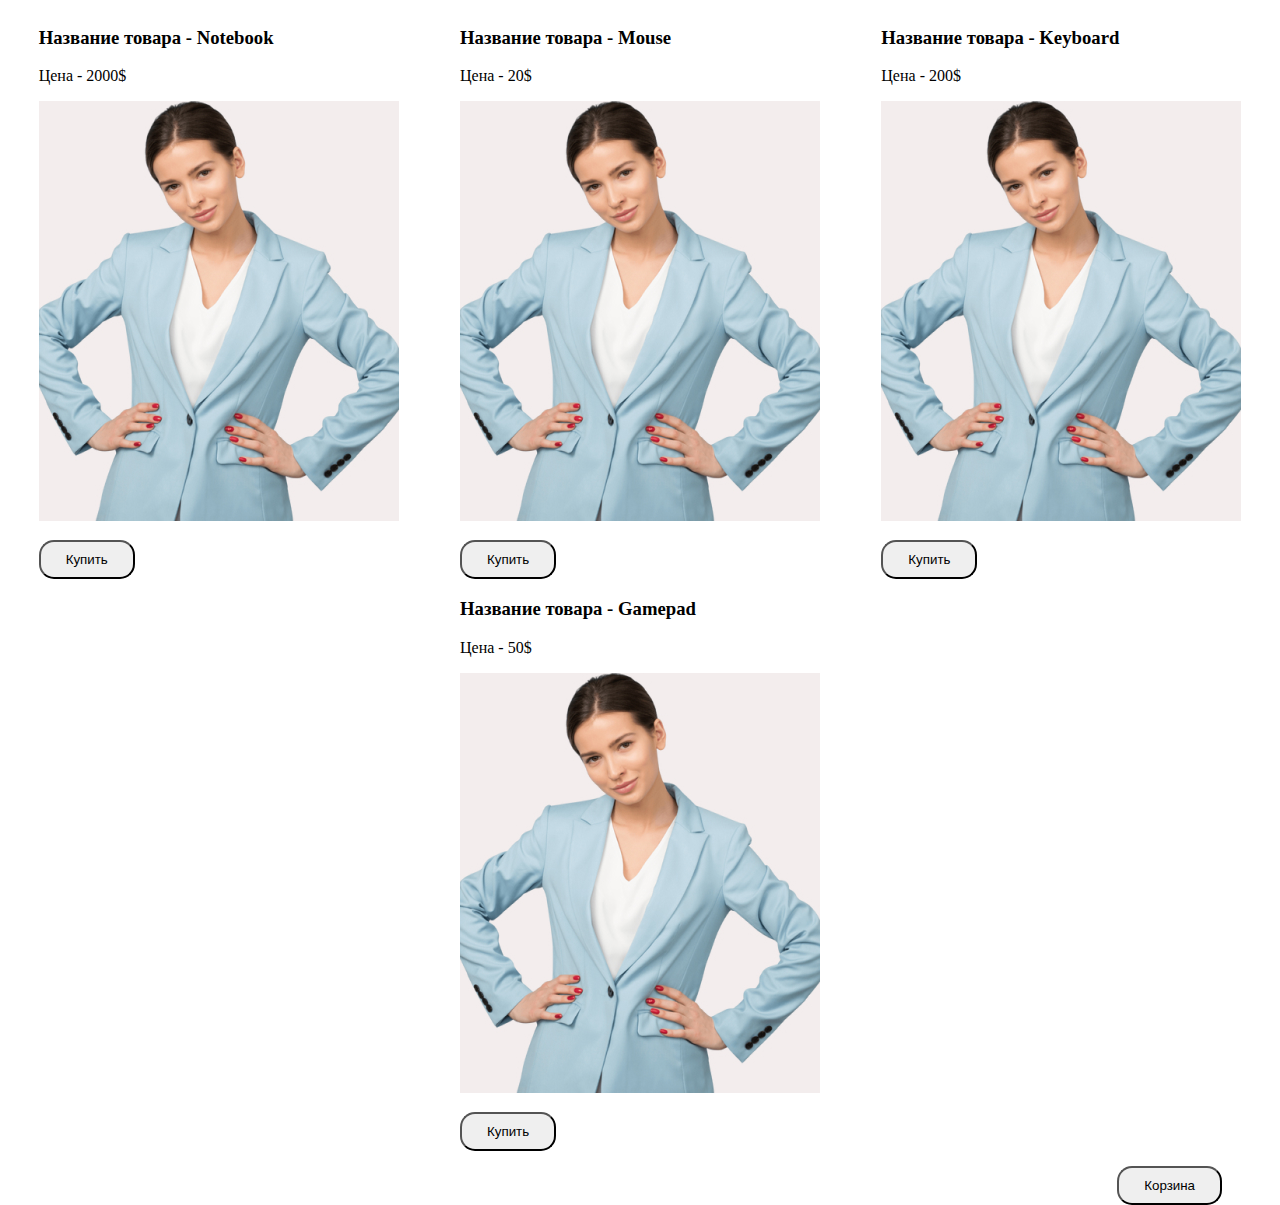
<file: lesson 1/project/index.html>
<!DOCTYPE html>
<html lang="en">

<head>
    <meta charset="UTF-8">
    <link rel="stylesheet" href="style.css">
    <title>Интернет-магазин</title>
</head>

<body>
    <main class="container">
        <div class="products container"></div>
        <button class="btn-cart" type="button">Корзина</button>
    </main>
    <script src="js/main(rework).js"></script>
</body>

</html>
</file>
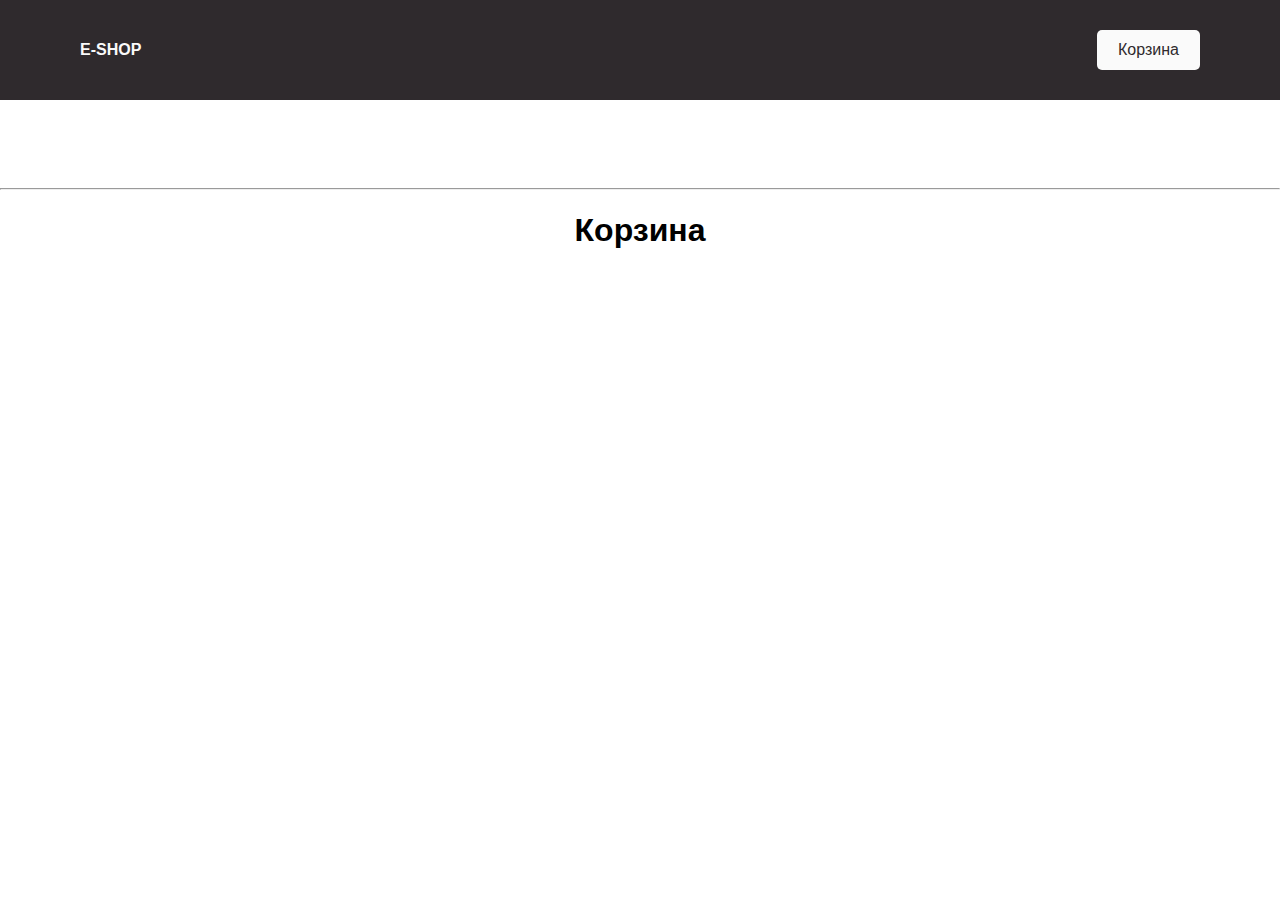
<file: lesson 3/project/index.html>
<!DOCTYPE html>
<html lang="en">

<head>
    <meta charset="UTF-8">
    <title>Интернет-магазин</title>
    <link rel="stylesheet" href="css/normalize.css">
    <link rel="stylesheet" href="css/style.css">
</head>

<body>
    <header>
        <div class="logo">E-shop</div>
        <button class="btn-cart" type="button">Корзина</button>
    </header>
    <main>
        <div class="products"></div>
        <hr>
        <h1 class="titleBasket">Корзина</h1>
        <div class="productsInBasket"></div>
    </main>

    <!--beforestart-->
    <!--<p>-->
    <!--afterstart-->
    <!--<span></span>-->
    <!--beforeend-->
    <!--</p> -->
    <!--afterend-->
    <script src="js/main.js"></script>
</body>

</html>
</file>
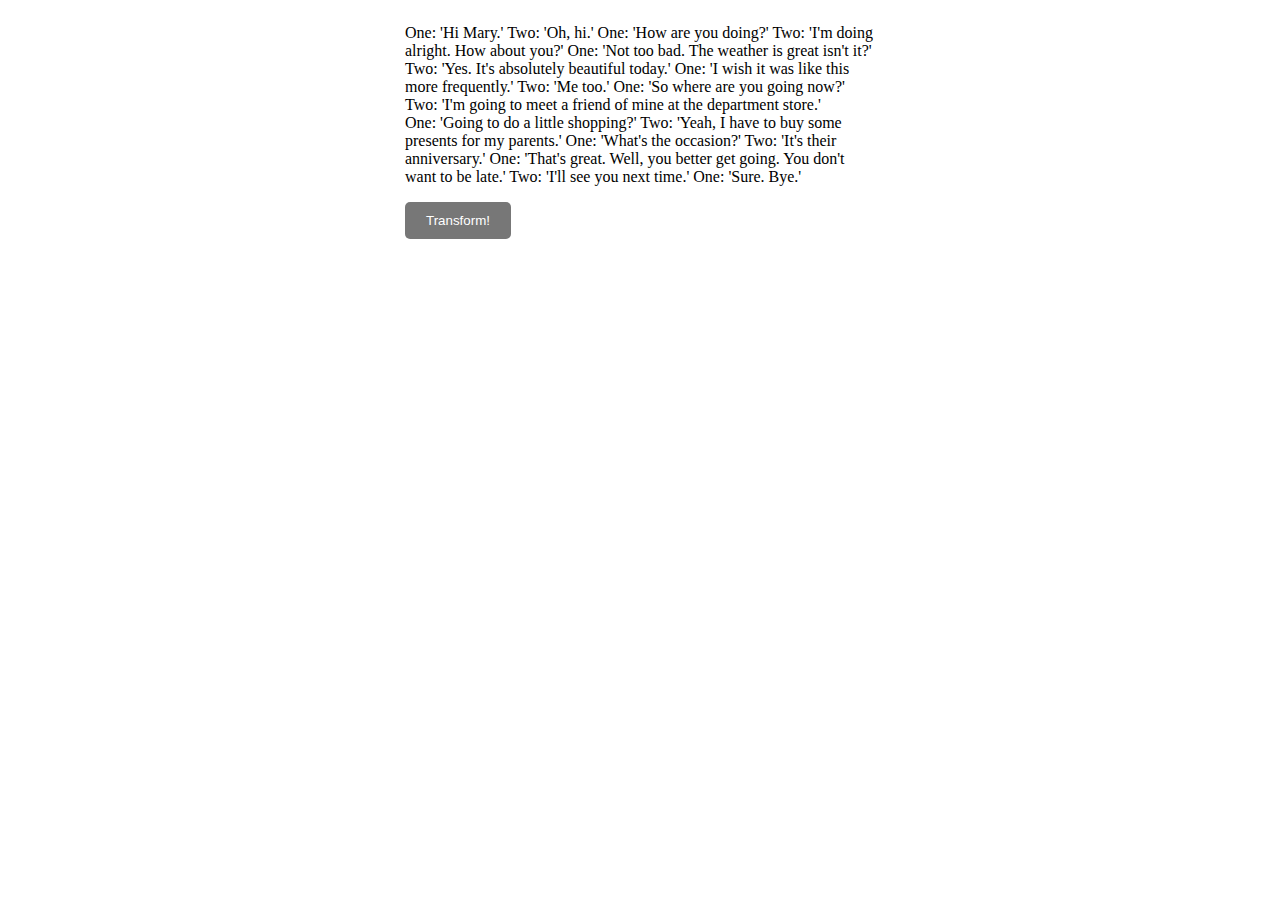
<file: lesson 4/project/ДЗ к 4 уроку/exercise4.html>
<!DOCTYPE html>
<html lang="en">

<head>
    <meta charset="UTF-8">
    <meta http-equiv="X-UA-Compatible" content="IE=edge">
    <meta name="viewport" content="width=device-width, initial-scale=1.0">
    <link rel="stylesheet" href="style/style.css">
    <title>Document</title>
</head>

<body>
    <div class="transform">
        <div class="firstPart">
            <p id="dialog"> One: 'Hi Mary.' Two: 'Oh, hi.'
                One: 'How are you doing?'
                Two: 'I'm doing alright. How about you?'
                One: 'Not too bad. The weather is great isn't it?'
                Two: 'Yes. It's absolutely beautiful today.'
                One: 'I wish it was like this more frequently.'
                Two: 'Me too.'
                One: 'So where are you going now?'
                Two: 'I'm going to meet a friend of mine at the department store.'
                One: 'Going to do a little shopping?'
                Two: 'Yeah, I have to buy some presents for my parents.'
                One: 'What's the occasion?'
                Two: 'It's their anniversary.'
                One: 'That's great. Well, you better get going. You don't want to be late.'
                Two: 'I'll see you next time.'
                One: 'Sure. Bye.'
            </p>
            <button class="btn" id="btn">Transform!</button>
        </div>
    </div>
</body>
<script>
    let paragraph = document.getElementById('dialog');
    document.getElementById('btn').addEventListener('click', () => {
        paragraph.textContent = paragraph.textContent.replace(/\B'|'\B/g, '"');
    });
</script>

</html>
</file>
<file: lesson 1/project/style.css>
.products {
    display: flex;
    flex-wrap: wrap;
    justify-content: space-around;
}

.btn-cart {
    margin-top: 15px;
    border-radius: 15px;
    padding: 10px 25px;
    margin-right: 50px;
    float: right;
    cursor: pointer;
    transition: 0.5s;
}

.btn-cart:hover {
    transform: scale(1.2, 1.2);
}

.buy-btn {
    margin-top: 15px;
    border-radius: 15px;
    padding: 10px 25px;
    cursor: pointer;
    transition: 0.5s;
}

.buy-btn:hover {
    transform: scale(1.2, 1.2);
}
</file>
<file: lesson 3/project/css/style.css>
body {
    font-family: 'SF Pro Display', sans-serif;
}

header {
    display: flex;
    background-color: #2f2a2d;
    justify-content: space-between;
    color: #fafafa;
    padding: 30px 80px;
}

button {
    outline: none;
}

.logo {
    text-transform: uppercase;
    font-weight: bold;
}

.titleBasket {
    text-align: center;
}

.btn-cart {
    background-color: #fafafa;
    padding: 10px 20px;
    border: 1px solid transparent;
    color: #2f2a2d;
    border-radius: 5px;
    transition: all ease-in-out .4s;
    cursor: pointer;
}

.btn-cart:hover {
    background-color: transparent;
    border-color: #fafafa;
    color: #fafafa;
}

.btn-cart,
.logo {
    align-self: center;
}

.products,
.productsInBasket {
    column-gap: 30px;
    display: grid;
    grid-template-columns: repeat(auto-fit, 200px);
    grid-template-rows: 1fr;
    padding: 40px 80px;
    justify-content: space-between;
}

p {
    margin: 0 0 5px 0;
}

.product-item {
    display: flex;
    flex-direction: column;
    width: 200px;
    border-radius: 5px;
    overflow: hidden;
    margin: 20px 0;
}

img {
    max-width: 100%;
    height: auto
}

.desc {
    border: 1px solid #c0c0c040;
    padding: 15px
}

.buy-btn {
    margin-top: 5px;
    background-color: #2f2a2d;
    padding: 10px 20px;
    border: 1px solid transparent;
    color: #fafafa;
    border-radius: 5px;
    transition: all ease-in-out .4s;
    cursor: pointer;
}

.buy-btn:hover {
    background-color: transparent;
    border-color: #2f2a2d;
    color: #2f2a2d;
}
</file>
<file: lesson 4/project/ДЗ к 4 уроку/style/style.css>
.transform {
    display: flex;
    justify-content: space-around;
}

.btn {
    background-color: #777777;
    padding: 10px 20px;
    border: 1px solid transparent;
    color: #ffffff;
    border-radius: 5px;
    transition: all ease-in-out .4s;
    cursor: pointer;
    align-self: center;
}

.firstPart,
.secondPart {
    width: 470px;
}
</file>
